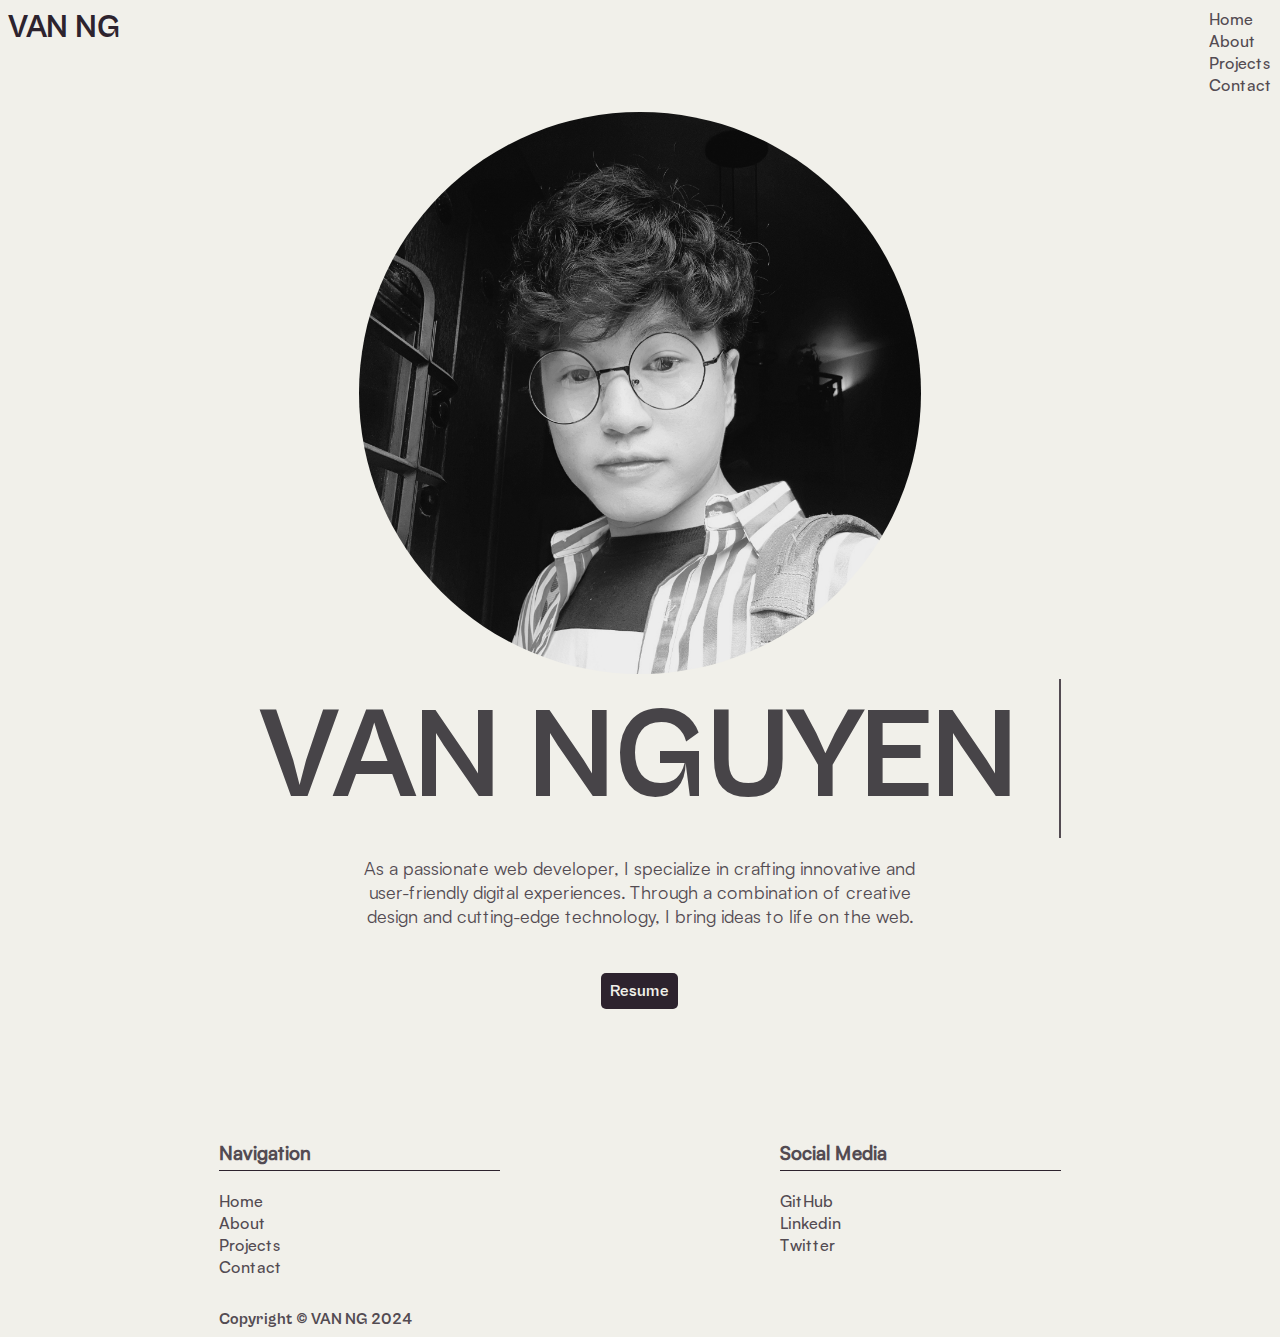
<file: index.html>
<!DOCTYPE html>
<html lang="en">
<head>
    <meta charset="UTF-8">
    <meta name="viewport" content="width=device-width, initial-scale=1.0">
    <title>VAN NG PORTFOLIO</title>
    <!-- add css styling links below -->
    <link rel="stylesheet" href="./css/index.css">
    <link rel="stylesheet" href="./css/home.css">
    <link rel="stylesheet" href="./css/style.css">
    <!-- add browser icon below -->
    <link rel="icon" type="image/x-icon" href="/resources/images/favicon.png">
</head>

<!-- start of the body -->
<body>
    <div class="container">

<!-- start of header -->
    <header>
        <!-- logo -->
        <h1>
            <a href="#">VAN NG</a>
        </h1>
        <!-- top nav list -->
        <ul>
            <li><a href="#">Home</a></li>
            <li><a href="./pages/about.html">About</a></li>
            <li><a href="./pages/projects.html">Projects</a></li>
            <li><a href="./pages/contact.html">Contact</a></li>
        </ul>
    </header>
<!-- end of header -->

<!-- start of the main -->
    <main>
        <!-- main photo image -->
        <section class="photo">
            <img src="./resources/images/20180810_145649_151.jpg" alt="">
        </section>
        <section class="main-header">
            <h1>VAN NGUYEN</h1> <!-- animated header -->
        </section>
        <!-- main text -->
        <article class="main-text">
            <p>
                As a passionate web developer, I specialize in crafting innovative and user-friendly digital experiences. Through a combination of creative design and cutting-edge technology, I bring ideas to life on the web.
            </p>
        </article>
        <!-- resume button -->
        <section class="resume_button">
            <div>
                <a class="resume" href="./resources/files/Van_Dung_Nguyen_resume.pdf" target="_blank">Resume</a> <!-- opens new tab to download resume PDF file -->
            </div>
        </section>
    </main>
<!-- end of main -->

<!-- start of footer -->
    <footer>
         <!-- bottom nav list -->
        <div class="footer-nav">
            <h3>Navigation</h3>
                <ul>
                    <li><a href="#">Home</a></li>
                    <li><a href="./pages/about.html">About</a></li>
                    <li><a href="./pages/projects.html">Projects</a></li>
                    <li><a href="./pages/contact.html">Contact</a></li>
                </ul>
        </div>
        <!-- bottom nav list for social media -->
        <div class="footer-socials">
            <h3>Social Media</h3>
                <ul>
                    <li><a href="https://github.com/montsieur" target="_blank">GitHub</a></li>
                    <li><a href="https://www.linkedin.com/in/van-nguyen-1689391a9/" target="_blank">Linkedin</a></li>
                    <li><a href="https://x.com/montsieurr" target="_blank">Twitter</a></li>
                </ul>
        </div>
        <!-- copyright -->
        <div class="copyright">
            <p>Copyright © VAN NG 2024</p>
        </div>
    </footer>
    </div>
</body>
<!-- end of body -->

</html>
</file>
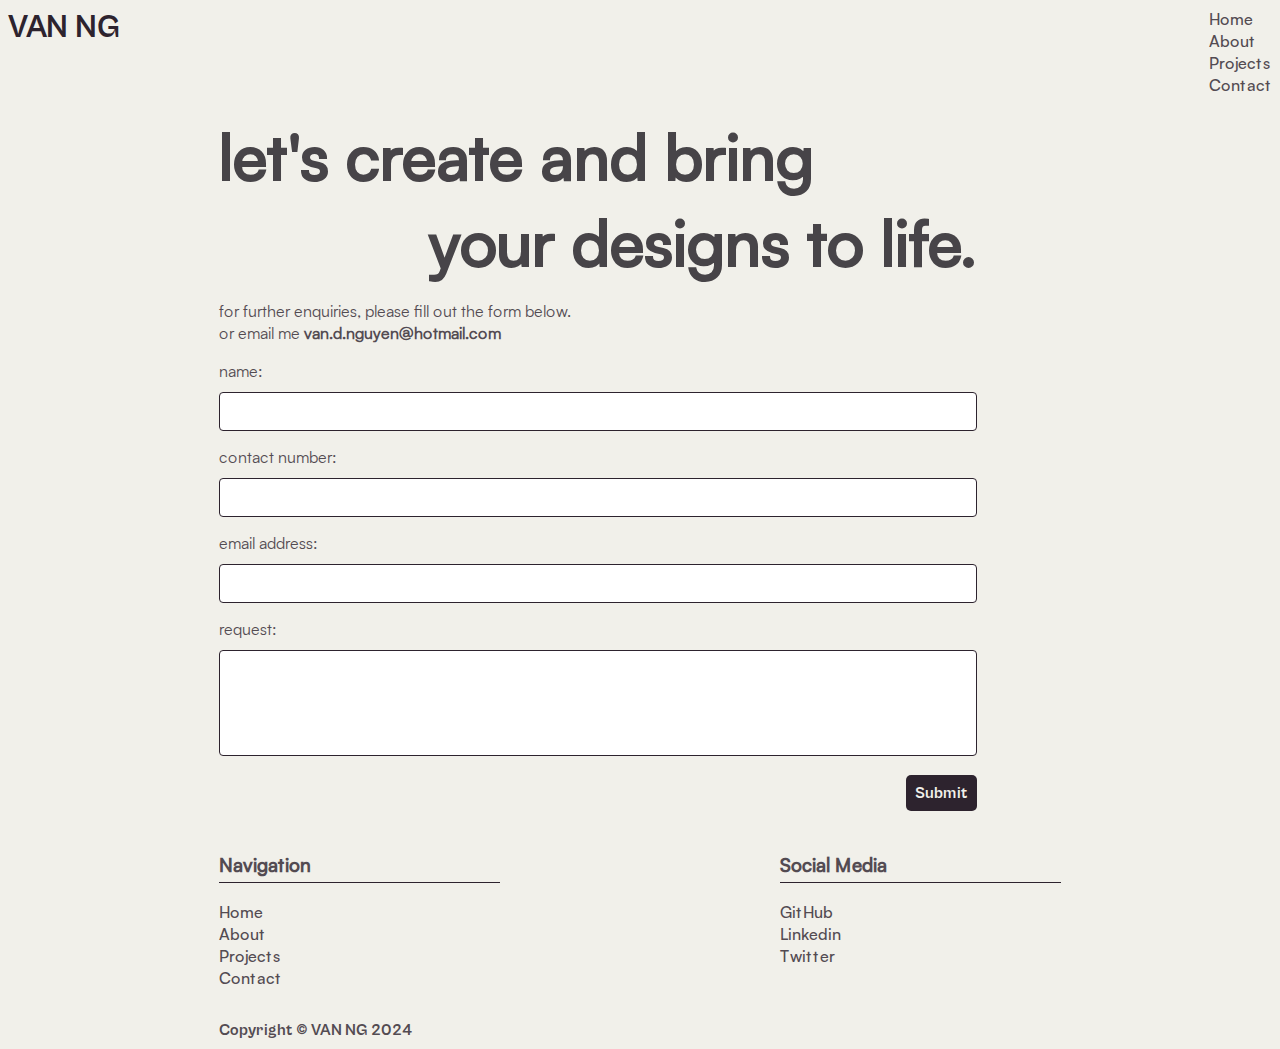
<file: pages/contact.html>
<!DOCTYPE html>
<html lang="en">
<head>
    <meta charset="UTF-8">
    <meta name="viewport" content="width=device-width, initial-scale=1.0">
    <title>VAN NG PORTFOLIO</title>
    <!-- add css styling links below -->
    <link rel="stylesheet" href="../css/index.css">
    <link rel="stylesheet" href="../css/contact.css">
    <link rel="stylesheet" href="../css/style.css">
    <!-- add browser icon below -->
    <link rel="icon" type="image/x-icon" href="./../resources/images/favicon.png">
    
</head>

<!-- start of body -->
<body>
    <div class="container">

<!-- start of header -->
    <header>
        <!-- logo, directs users to home page -->
        <h1>
            <a href="../index.html">VAN NG</a>
        </h1>
        <!-- top nav list -->
        <ul>
            <li><a href="../index.html">Home</a></li>
            <li><a href="../pages/about.html">About</a></li>
            <li><a href="../pages/projects.html">Projects</a></li>
            <li><a href="#">Contact</a></li>
        </ul>
    </header>
<!-- end of header -->

<!-- start of main -->
    <main>
        <!-- contact header -->
        <section class="contact-header"></section>
            <div class="left-align">
                <h1>let's create and bring</h1>
            </div>
            <div class="right-align">
                <h1>your designs to life.</h1>
            </div>
        
        <p> <!-- info for users to fill out form -->
            for further enquiries, please fill out the form below. <br>
            or email me <b><a href="mailto:van.d.nguyen@hotmail.com">van.d.nguyen@hotmail.com</a></b> <!-- opens user's primary mail program to send email -->
        </p>
        <!-- form -->
        <section class="form-container">
            <form>
                <div class="form-elements">
                    <label for="name">name:</label>
                    <input type="text" class="form-input">
                </div>
            
                <div class="form-elements">
                    <label for="contact-number">contact number:</label>
                    <input type="text" class="form-input">   
                </div>
            
                <div class="form-elements">
                    <label for="email-address">email address:</label>
                    <input type="text" class="form-input">
                </div>
    
                <div class="form-elements">
                    <label for="request">request:</label>
                    <textarea 
                    rows="3"
                    class="form-input form-textarea"></textarea>
                </div>
            </form>
            <div class="submit-button">
                <div>
                    <a class="submit" href="../pages/submitted.html">Submit</a> <!-- directs users to submitted page -->
                </div>
            </div>  
        </section>
        <!-- form -->
    </main>
<!-- end of main -->

<!-- start of footer -->
    <footer>
        <!-- bottom nav list -->
        <div class="footer-nav">
            <h3>Navigation</h3>
                <ul>
                    <li><a href="../index.html">Home</a></li>
                    <li><a href="../pages/about.html">About</a></li>
                    <li><a href="../pages/projects.html">Projects</a></li>
                    <li><a href="#">Contact</a></li>
                </ul>
        </div>
        <!-- bottom nav list for social media -->
        <div class="footer-socials">
            <h3>Social Media</h3>
                <ul>
                    <li><a href="https://github.com/montsieur" target="_blank">GitHub</a></li>
                    <li><a href="https://www.linkedin.com/in/van-nguyen-1689391a9/" target="_blank">Linkedin</a></li>
                    <li><a href="https://x.com/montsieurr" target="_blank">Twitter</a></li>
                </ul>
        </div>
        <!-- copyright -->
        <div class="copyright">
            <p>Copyright © VAN NG 2024</p>
        </div>
    </footer>
    </div>
<!-- end of footer -->

</body>
<!-- end of body -->
</html>
</file>
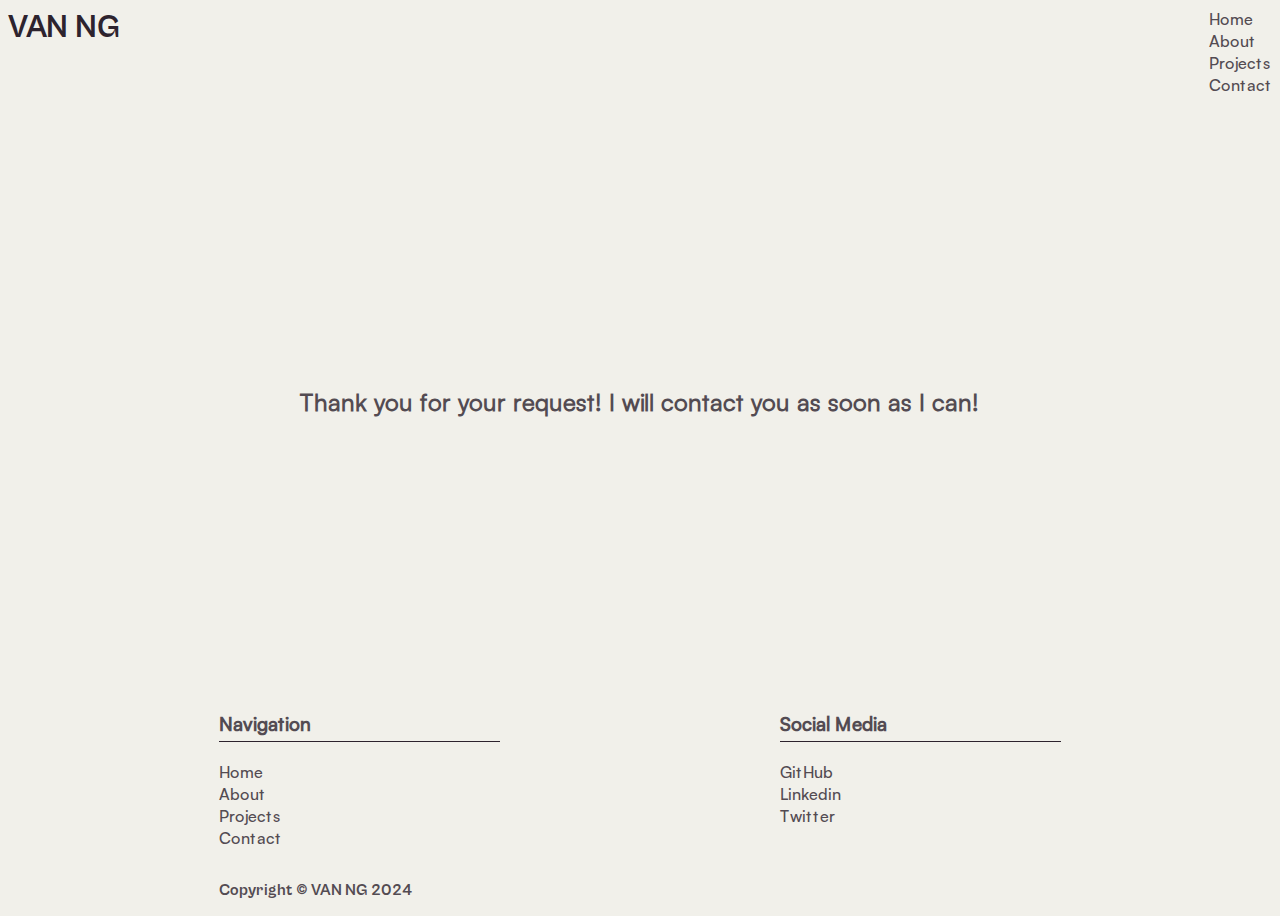
<file: pages/submitted.html>
<!DOCTYPE html>
<html lang="en">
<head>
    <meta charset="UTF-8">
    <meta name="viewport" content="width=device-width, initial-scale=1.0">
    <title>VAN NG PORTFOLIO</title>
    <!-- add css styling links below -->
    <link rel="stylesheet" href="../css/index.css">
    <link rel="stylesheet" href="../css/submitted.css">
    <link rel="stylesheet" href="../css/style.css">
    <!-- add browser icon below -->
    <link rel="icon" type="image/x-icon" href="./../resources/images/favicon.png">
</head>

<!-- start of body -->
<body>
    <div class="container">

<!-- start of header -->
    <header>
        <!-- logo, directs users to home page -->
        <h1>
            <a href="../index.html">VAN NG</a>
        </h1>
        <!-- top nav list -->
        <ul>
            <li><a href="../index.html">Home</a></li>
            <li><a href="../pages/about.html">About</a></li>
            <li><a href="../pages/projects.html">Projects</a></li>
            <li><a href="../pages/contact.html">Contact</a></li>
        </ul>
    </header>
<!-- end of header -->

<!-- start of main -->
    <main>
        <!-- main text for submission -->
        <article>
            <h2>Thank you for your request! I will contact you as soon as I can!</h2>
        </article>
    </main>
<!-- end of main -->

<!-- start of footer -->
    <footer>
        <!-- bottom nav list -->
        <div class="footer-nav">
            <h3>Navigation</h3>
                <ul>
                    <li><a href="../index.html">Home</a></li>
                    <li><a href="../pages/about.html">About</a></li>
                    <li><a href="../pages/projects.html">Projects</a></li>
                    <li><a href="../pages/contact.html">Contact</a></li>
                </ul>
        </div>
        <!-- bottom nav list for social media -->
        <div class="footer-socials">
            <h3>Social Media</h3>
                <ul>
                    <li><a href="https://github.com/montsieur" target="_blank">GitHub</a></li>
                    <li><a href="https://www.linkedin.com/in/van-nguyen-1689391a9/" target="_blank">Linkedin</a></li>
                    <li><a href="https://x.com/montsieurr" target="_blank">Twitter</a></li>
                </ul>
        </div>
        <!-- copyright -->
        <div class="copyright">
            <p>Copyright © VAN NG 2024</p>
        </div>
    </footer>
    </div>
<!-- end of footer -->

</body>
<!-- end of body -->
</html>
</file>
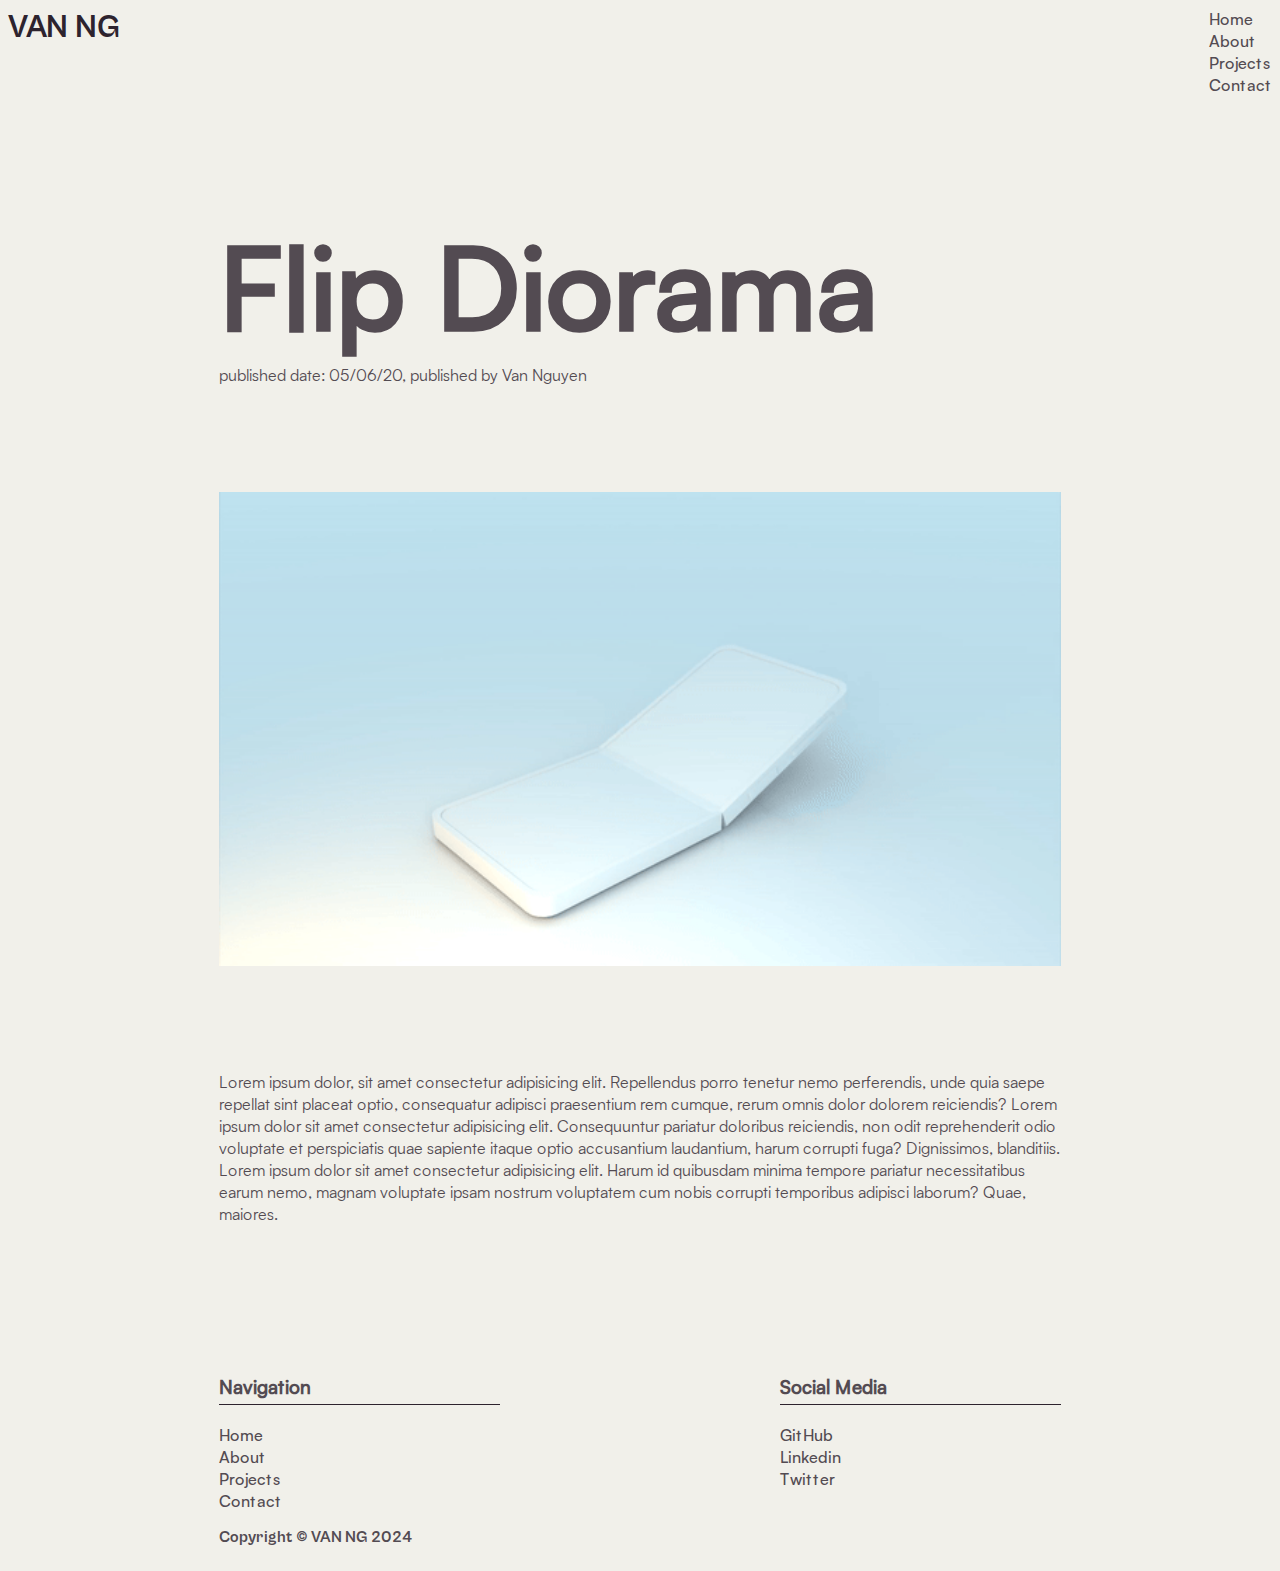
<file: pages/blogs/04-blog.html>
<!DOCTYPE html>
<html lang="en">
<head>
    <meta charset="UTF-8">
    <meta name="viewport" content="width=device-width, initial-scale=1.0">
    <title>VAN NG PORTFOLIO</title>
    <!-- add css styling links below -->
    <link rel="stylesheet" href="../../css/index.css">
    <link rel="stylesheet" href="../../css/blog.css">
    <link rel="stylesheet" href="../../css/style.css">
    <!-- add browser icon below -->
    <link rel="icon" type="image/x-icon" href="./../../resources/images/favicon.png">
</head>

<!-- start of body -->
<body>
    <div class="container">

<!-- start of header -->
    <header>
        <!-- logo, directs users to home page -->
        <h1>
            <a href="../index.html">VAN NG</a>
        </h1>
        <!-- top nav list -->
        <ul>
            <li><a href="../../index.html">Home</a></li>
            <li><a href="../about.html">About</a></li>
            <li><a href="../projects.html">Projects</a></li>
            <li><a href="../contact.html">Contact</a></li>
        </ul>
    </header>
<!-- end of header -->

<!-- start of main -->
    <main>
        <!-- main blog header -->
        <div class="blog-header">
            <h2>
                Flip Diorama
            </h2>
            <!-- published date/user -->
            <p>published date: 05/06/20, published by Van Nguyen</p>
        </div>
        <!-- project information -->
        <div class="work-container">
            <section class="work-card">
                <img src="../../resources/images/ezgif-1-68bde21aa7.gif" alt="samsungdiorama">
                    <div class="workcard-content">
                        <p>
                            Lorem ipsum dolor, sit amet consectetur adipisicing elit. Repellendus porro tenetur nemo perferendis, unde quia saepe repellat sint placeat optio, consequatur adipisci praesentium rem cumque, rerum omnis dolor dolorem reiciendis? Lorem ipsum dolor sit amet consectetur adipisicing elit. Consequuntur pariatur doloribus reiciendis, non odit reprehenderit odio voluptate et perspiciatis quae sapiente itaque optio accusantium laudantium, harum corrupti fuga? Dignissimos, blanditiis. Lorem ipsum dolor sit amet consectetur adipisicing elit. Harum id quibusdam minima tempore pariatur necessitatibus earum nemo, magnam voluptate ipsam nostrum voluptatem cum nobis corrupti temporibus adipisci laborum? Quae, maiores.
                        </p>
                    </div>
            </section>
        </div>
    </main>
<!-- end of main -->

<!-- start of footer -->
    <footer>
        <!-- bottom nav list -->
        <div class="footer-nav">
            <h3>Navigation</h3>
                <ul>
                    <li><a href="../../index.html">Home</a></li>
                    <li><a href="../about.html">About</a></li>
                    <li><a href="../projects.html">Projects</a></li>
                    <li><a href="../contact.html">Contact</a></li>
                </ul>
        </div>
        <!-- bottom nav list for social media -->
        <div class="footer-socials">
            <h3>Social Media</h3>
                <ul>
                    <li><a href="https://github.com/montsieur" target="_blank">GitHub</a></li>
                    <li><a href="https://www.linkedin.com/in/van-nguyen-1689391a9/" target="_blank">Linkedin</a></li>
                    <li><a href="https://x.com/montsieurr" target="_blank">Twitter</a></li>
                </ul>
        </div>
        <!-- copyright -->
        <div class="copyright">
            <p>Copyright © VAN NG 2024</p>
        </div>
    </footer>
    </div>
<!-- end of footer -->

</body>
<!-- end of body -->
</html>
</file>
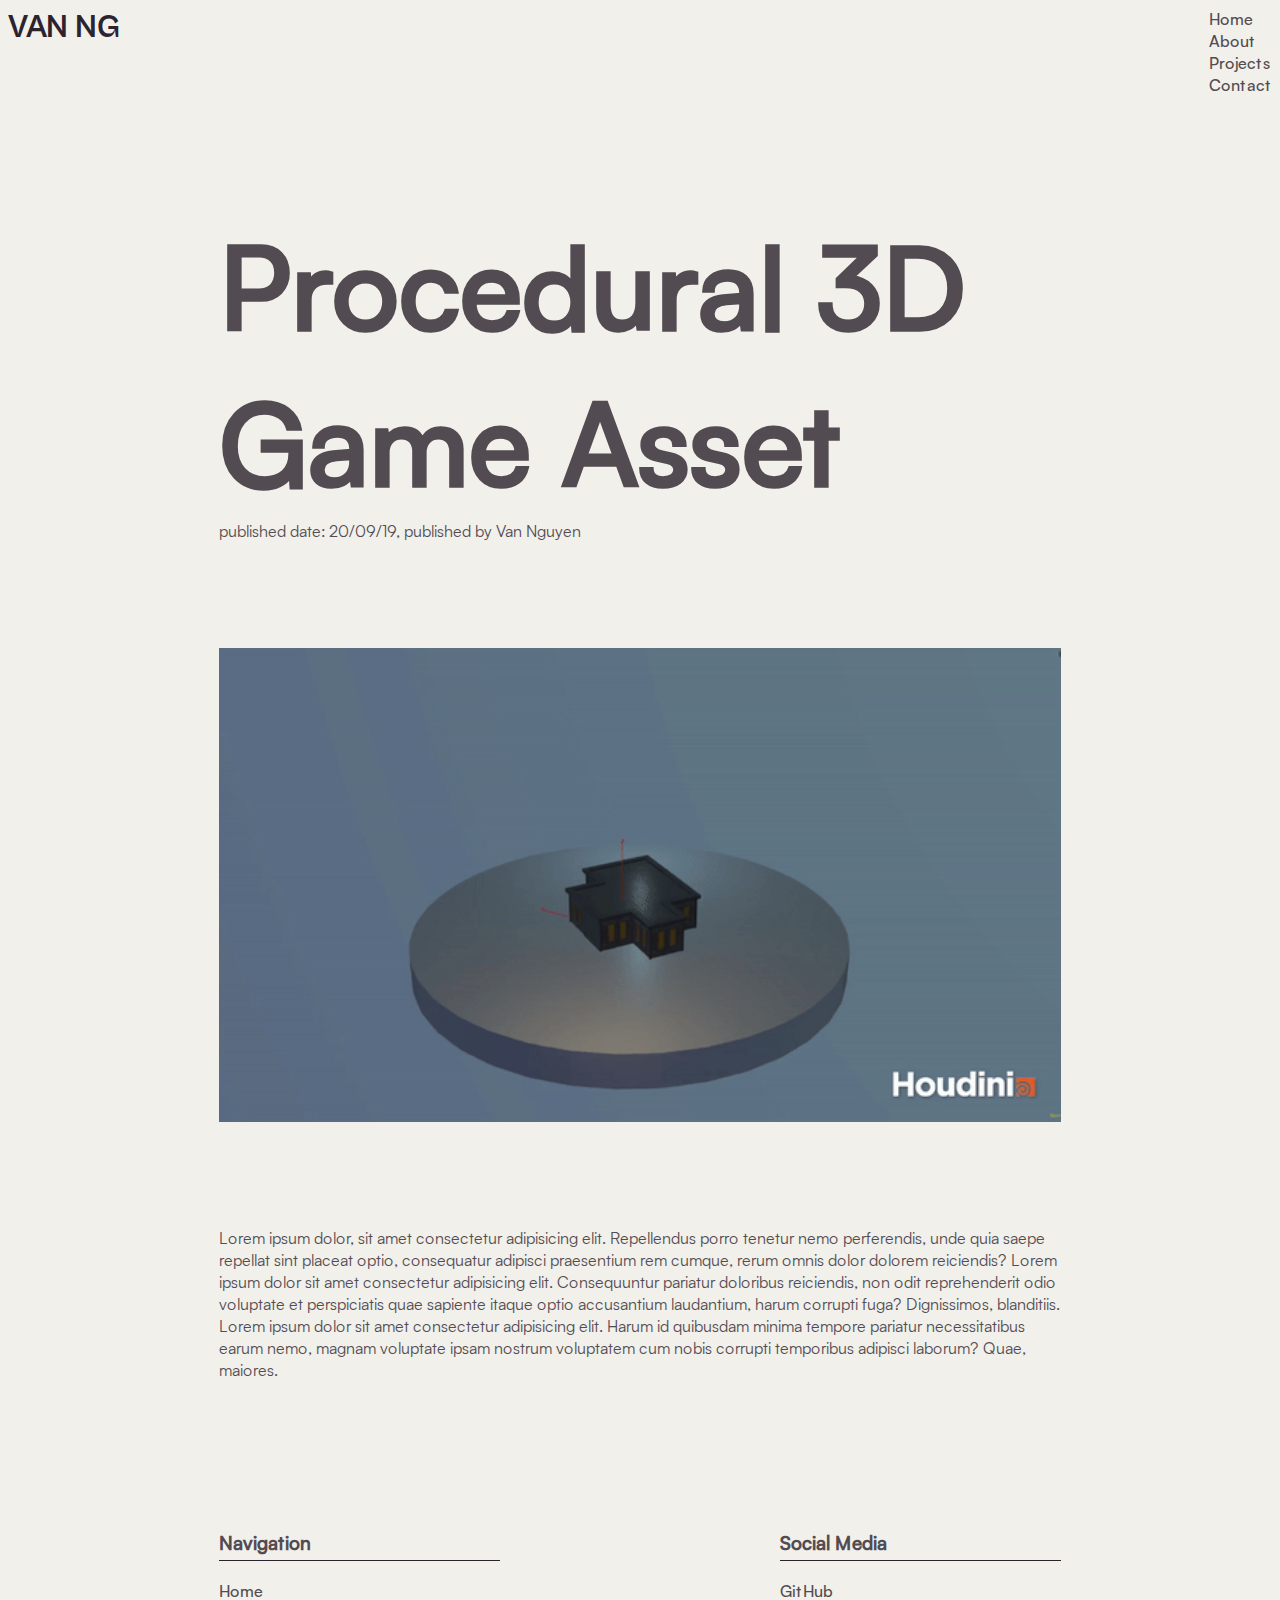
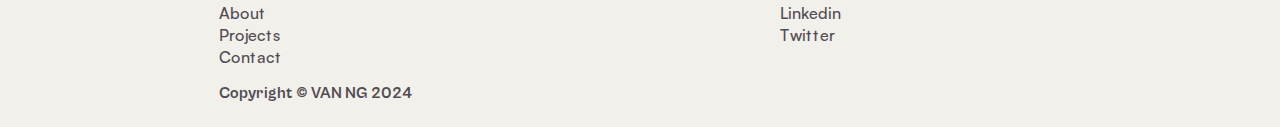
<file: pages/blogs/05-blog.html>
<!DOCTYPE html>
<html lang="en">
<head>
    <meta charset="UTF-8">
    <meta name="viewport" content="width=device-width, initial-scale=1.0">
    <title>VAN NG PORTFOLIO</title>
    <!-- add css styling links below -->
    <link rel="stylesheet" href="../../css/index.css">
    <link rel="stylesheet" href="../../css/blog.css">
    <link rel="stylesheet" href="../../css/style.css">
    <!-- add browser icon below -->
    <link rel="icon" type="image/x-icon" href="./../../resources/images/favicon.png">
</head>

<!-- start of body -->
<body>
    <div class="container">

<!-- start of header -->
    <header>
        <!-- logo, directs users to home page -->
        <h1>
            <a href="../index.html">VAN NG</a>
        </h1>
        <!-- top nav list -->
        <ul>
            <li><a href="../../index.html">Home</a></li>
            <li><a href="../about.html">About</a></li>
            <li><a href="../projects.html">Projects</a></li>
            <li><a href="../contact.html">Contact</a></li>
        </ul>
    </header>
<!-- end of header -->

<!-- start of main -->
    <main>
        <!-- main blog header -->
        <div class="blog-header">
            <h2>
                Procedural 3D Game Asset
            </h2>
            <!-- published date/user -->
            <p>published date: 20/09/19, published by Van Nguyen</p>
        </div>
        <!-- project information -->
        <div class="blog-container">
            <section class="work-card">
                <img src="../../resources/images/ezgif-1-5303cc5f89.gif" alt="gameasset">
                    <div class="workcard-content">
                        <p>
                            Lorem ipsum dolor, sit amet consectetur adipisicing elit. Repellendus porro tenetur nemo perferendis, unde quia saepe repellat sint placeat optio, consequatur adipisci praesentium rem cumque, rerum omnis dolor dolorem reiciendis? Lorem ipsum dolor sit amet consectetur adipisicing elit. Consequuntur pariatur doloribus reiciendis, non odit reprehenderit odio voluptate et perspiciatis quae sapiente itaque optio accusantium laudantium, harum corrupti fuga? Dignissimos, blanditiis. Lorem ipsum dolor sit amet consectetur adipisicing elit. Harum id quibusdam minima tempore pariatur necessitatibus earum nemo, magnam voluptate ipsam nostrum voluptatem cum nobis corrupti temporibus adipisci laborum? Quae, maiores.
                        </p>
                    </div>
            </section>
        </div>
    </main>
<!-- end of main -->

<!-- start of footer -->
    <footer>
        <!-- bottom nav list -->
        <div class="footer-nav">
            <h3>Navigation</h3>
                <ul>
                    <li><a href="../../index.html">Home</a></li>
                    <li><a href="../about.html">About</a></li>
                    <li><a href="../projects.html">Projects</a></li>
                    <li><a href="../contact.html">Contact</a></li>
                </ul>
        </div>
        <!-- bottom nav list for social media -->
        <div class="footer-socials">
            <h3>Social Media</h3>
                <ul>
                    <li><a href="https://github.com/montsieur" target="_blank">GitHub</a></li>
                    <li><a href="https://www.linkedin.com/in/van-nguyen-1689391a9/" target="_blank">Linkedin</a></li>
                    <li><a href="https://x.com/montsieurr" target="_blank">Twitter</a></li>
                </ul>
        </div>
        <!-- copyright -->
        <div class="copyright">
            <p>Copyright © VAN NG 2024</p>
        </div>
    </footer>
    </div>
<!-- end of footer -->

</body>
<!-- end of body -->
</html>
</file>
<file: css/index.css>
/* INDEX CSS */

/* body */

/* grid container for body */
.container {
    display: grid;
    height: 100vh;
    grid-template-columns: 1fr ;
    grid-template-rows: 0.1fr 1fr 0.25fr;
    max-width: 700px;
    margin: 0 auto;
}

/* header */

/* positions header within body grid */
header {
    grid-column: 1 / 4;
    grid-row: 1 / 2;
    display: flex;
    flex-wrap: wrap;
    justify-content: space-between;
}

/* removes margin on top for header logo and nav */
header h1, ul {
    margin-top: 0;
}

/* main */

/* sets main body within grid */
main {
    grid-column: 1 / 3;
    grid-row: 2 / 3;
    animation: fade-up 0.5s;
}

/* footer */

/* positions footer within body grid */
footer {
    grid-column: 2 / 3;
    grid-row: 3 / 4;
}

/* creates footer grid within body grid */
footer {
    display: grid;
    grid-template-columns: 1fr 1fr 1fr;
    grid-template-rows: 0.75fr 0.25fr;
}

.footer-socials {
    grid-column: 3 / 5;
}

.copyright {
    grid-column: 1 / 3;
}

.copyright p {
    margin-bottom: 0;
}


/* ANIMATIONS */

/* transition fade-in affect for main body*/
@keyframes fade-up {
    0% {
        opacity: 0;
        transform: translateY(30px) scale(0.9);
    }

    100% {
        opacity: 1;
        transform: translateY(0px) scale(1);
    }
}

/* MEDIA QUERIES */

/* keeps position of footer in center below viewport less than 1200px */
@media screen and (width < 1200px) {
    footer {
        grid-column: 1 / 3;
        grid-row: 3 / 4;
    }
}

/* sets max width when expanding window, creating padding on left/right */
@media screen and (min-width:1200px) {
    .container {
        grid-template-columns: 0.25fr 1fr 0.25fr;
        max-width: 1800px;
    }

 /*re-positions main body to the center of grid  */
    main {
        grid-column: 2 / 3;
        grid-row: 2 / 3;
    }
}
</file>
<file: css/home.css>
/* HOME CSS MAIN BODY */

header {
    animation: fade-down 0.5s; /* fades header downs from 0 - 1 */
}

main {
    display: grid; /* creates new main grid within body grid */
    grid-template-columns: 0.25fr 0.25fr 0.25fr 0.25fr 0.25fr 0.25fr;
    grid-template-rows: 0.25fr 0.25fr 0.25fr 0.25fr 0.25fr 0.25fr 0.25fr;
}

.photo {
    grid-column: 2 / 6 ;
    grid-row: 1 / 5;
    margin-top: auto; /* automatically sets margin top and bottom during responsiveness */
    margin-bottom: auto;
}

.photo img {
    width: 100%; /* adds reponsiveness to image up to 100% of the image */
    border-radius: 50%;
}

.main-header {
    grid-column: 1 / 7 ;
    grid-row: 5 / 6;
    margin-top: auto; /* automatically sets margin top and bottom during responsiveness */
    margin-bottom: auto;
}

.main-header h1 {
    text-align: center;
    font-size: clamp(3rem, 10vw, 10rem); /* clamp used for responsive min-max font size */
    margin: auto; /* aligns name in center */
    overflow: hidden; /* hides the element when it extends past border */
    white-space: nowrap; /* prevents the element from wrapping  */
    border-right: 2px solid var(--third-color);  /* sets size and color for blinking cursor */
    animation: cursor .8s infinite, typing 20s steps(10) infinite;
    /* this will animate the main header by speed and also speed of cursor color change */
}

.main-text {
    grid-column: 2 / 6 ;
    grid-row: 6 / 7 ;
}

.main-text p {
    font-size: 2dvh;
    text-align: center;
}

.resume_button {
    grid-column: 3 / 5 ;
    grid-row: 7 / 8;
    display: flex;
    justify-content: space-around; /* evenly spaces button in center */
}

/* Animations */

/* animating cursor colour to blink, changing colour */
@keyframes cursor {
    to {
        border-right: 2px solid #E0DDCF;
    }
}

/* this will animate typing speed by frames per letter */
@keyframes typing {
    10%, 15%, 30%, 35%, 50%, 55%, 70%, 75%, 90%, 95% {
        width: 0;
    }    
    5%, 20%, 25%, 40%, 45%, 60%, 65%, 80%, 85% {
        width: calc(100% + 8px);
    }
}

/* transition fade-in affect for header homepage only*/
@keyframes fade-down {
    0% {
        opacity: 0;
        transform: translateY(-30px) scale(0.9);
    }

    100% {
        opacity: 1;
        transform: translateY(0px) scale(1);
    }
}
</file>
<file: css/style.css>
/* MAIN STYLE SHEET */

/* main colour palette */
:root {
    --primary-color: #2D232E;
    --secondary-color: #474448;
    --third-color: #534B52;
    --background-color: #F1F0EA;
}

/* font used from FontShare */
@font-face {
    font-family: Satoshi; 
    src: url(../resources/fonts/Satoshi-Regular.ttf);
}

@font-face {
    font-family: Satoshi-Medium;
    src: url(../resources/fonts/Satoshi-Medium.ttf);
}

@font-face {
    font-family: CabinetGrotesk-Bold;
    src: url(../resources/fonts/CabinetGrotesk-Bold.ttf);
}

/* this sets the initial default font family, color and bg color */
body {
    background-color: var(--background-color);
    font-family: Satoshi;
    color: var(--third-color);
}

/* header styling */

h1 {
    font-family: CabinetGrotesk-Bold;
    color: var(--secondary-color);
}

/* footer styling */
h3 {
    font-family: Satoshi-Medium;
    border-bottom: 1px solid var(--primary-color);
    padding-bottom: 5px;
}

/* this is the default color and font for all navigation links */
ul {
    list-style: none;
    font-family: Satoshi-Medium;
    padding-left: 0;
    color: var(--third-color);
}

/* this is the default colour for footer copyright */
.copyright p {
    font-family: CabinetGrotesk-Bold;
}

/* hyperlink styling */
a {
    text-decoration: none;
    color: var(--third-color)
}

/* this is the default header color for the logo */
h1 a {
    color: var(--primary-color);
}

/* this is to exclude the resume and submit button as they have a different color pallete */
a:hover:not(.resume, .submit) {
    background-color: var(--primary-color);
    color: var(--background-color);
    padding: 5px;
    border-radius: 5px;
}

/* button styles */

/* this is the inital button color */
.resume, .submit {
    padding: 1vh;
    border-radius: 5px;
    background: var(--primary-color);
    color: var(--background-color);
    font-family: CabinetGrotesk-Bold;
}

/* this is the color once you hover mouse on button */
.resume:hover, .submit:hover {
    background-color: var(--background-color);
    border: 2px solid var(--primary-color);
    color: var(--primary-color);
}
</file>
<file: css/contact.css>
/* CONTACT CSS MAIN BODY */

/* flexbox layout used here */
main {
    display: flex;
    flex-direction: column;
    justify-content: center;
}


main h1 {
    font-size: clamp(1.8rem, 5vw, 5rem); /* clamp used for responsive min-max font size */
    font-family: Satoshi-Medium; /* overrides initial font */
    margin:0;
}

/* this allows the breakpoint of h1 to align on right */
.right-align {
    text-align: right;
    padding-right: 10%;
}

/* form styling */

.form-container {
    padding-right: 10%; /* aligning elements on the right evenly */
}

.form-elements label {
    padding-bottom: 10px;
}

/* sets flex column on form elements */
.form-elements {
    display: flex;
    flex-direction: column;
    padding-bottom: 15px;
}

/* adds style to form */
.form-input {
    border: 1px solid var(--primary-color);
    outline: none;
    border-radius: 4px;
    font-size: 15px;
}

/* adds style to request box */
.form-textarea {
    resize: none; /* removes option for users to resize input box */
    height: 100px; /* size of request box */
    border: 1px solid var(--primary-color);
}

.form-input:not(.form-textarea) {
    height: 35px; /* changes height size of each input box except for request */
}


.submit-button {
    display: flex;
    justify-content: end; /* positions submit button on the right side */
    padding-top: 10px;
    padding-bottom: 30px;
}
</file>
<file: css/submitted.css>
/* SUBMITTED PAGE FROM CONTACT PAGE MAIN BODY */

/* centering element on center of main body */
main {
    display: flex;
    flex-direction: column;
    align-items: center;
    justify-content: center;
}
</file>
<file: css/blog.css>
/* PROJECT BLOG PAGE STYLE SHEET */

.blog-header h2 {
    font-family: Satoshi-Medium; /* overrides initial font */
    font-size: clamp(2.8rem, 9vw, 8rem); /* clamp used for responsive min-max font size */
    margin-bottom: 0;
}

.workcard-content h3, p {
    margin-top: 0%;
}

.workcard-content a {
    font-family: Satoshi-Medium; /* overrides initial font */
}

.work-card {
    margin-top: 106px;
    margin-bottom: 30px;
}

.work-card img {
    width: 100%; /* responsiveness to image up to 100% depending on viewport width */
}

.work-card p {
    margin-top: 100px;
}

/* space between main body and footer */
footer {
    padding-top: 100px;
}
</file>
